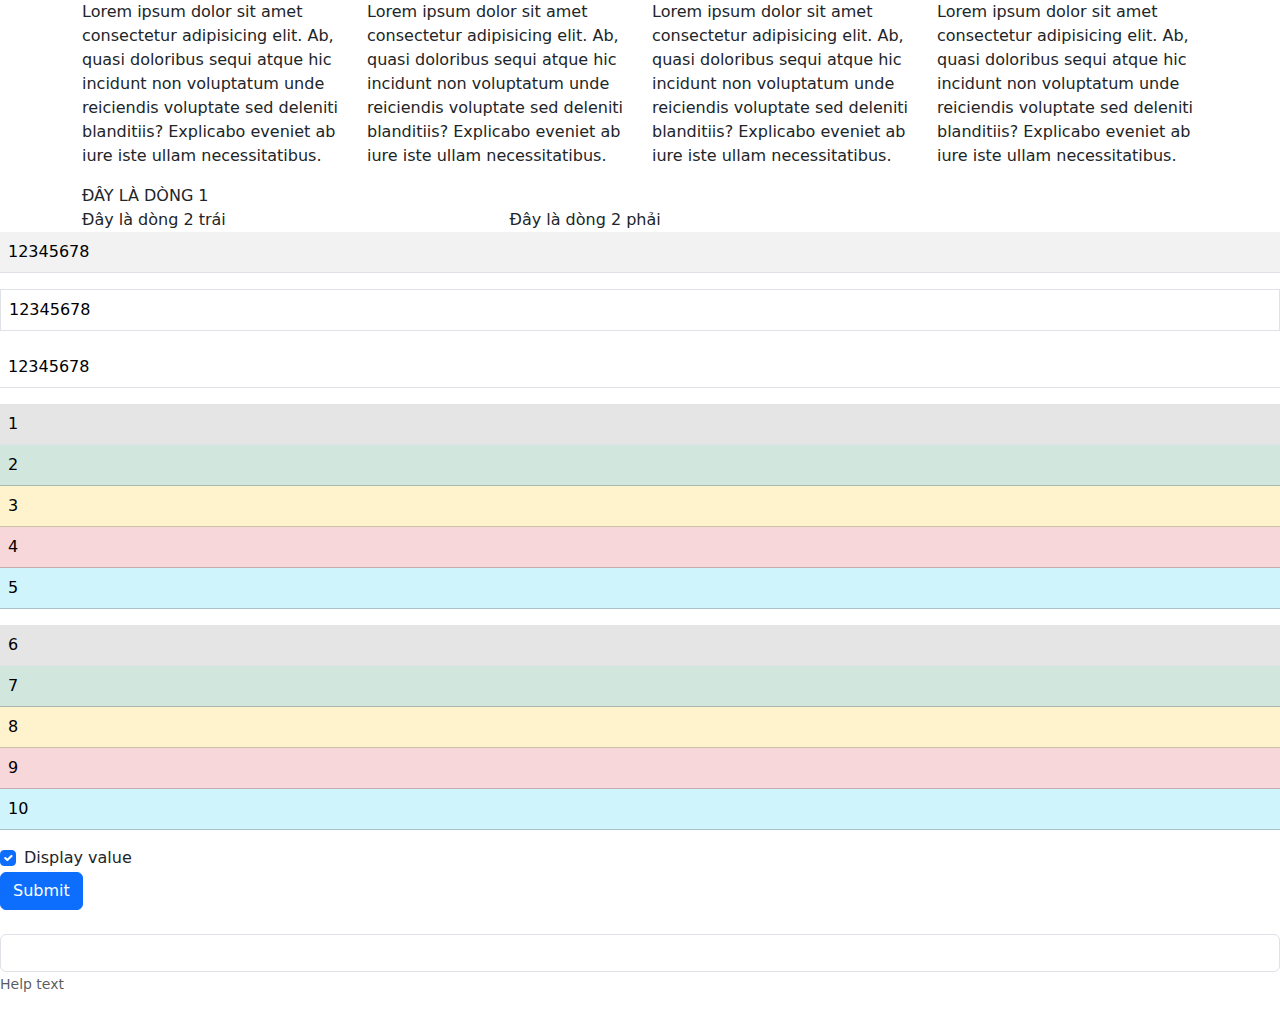
<file: bootstrap-5.1.3-dist/index.html>
<!DOCTYPE html>
<html lang="en">
  <head>
    <meta charset="UTF-8" />
    <meta http-equiv="X-UA-Compatible" content="IE=edge" />
    <meta name="viewport" content="width=device-width, initial-scale=1.0" />
    <link
      href="https://cdn.jsdelivr.net/npm/bootstrap@5.1.3/dist/css/bootstrap.min.css"
      rel="stylesheet"
    />
    <script src="https://cdn.jsdelivr.net/npm/bootstrap@5.1.3/dist/js/bootstrap.bundle.min.js"></script>
    <title>Document</title>
  </head>
  <body>
    <div class="container">
      <div class="row">
            <div class="col-md-3">
                <p>
                    Lorem ipsum dolor sit amet consectetur adipisicing elit. Ab, quasi
                    doloribus sequi atque hic incidunt non voluptatum unde reiciendis
                    voluptate sed deleniti blanditiis? Explicabo eveniet ab iure iste
                    ullam necessitatibus.
                </p>
            </div>
            <div class="col-md-3">
                <p>
                    Lorem ipsum dolor sit amet consectetur adipisicing elit. Ab, quasi
                    doloribus sequi atque hic incidunt non voluptatum unde reiciendis
                    voluptate sed deleniti blanditiis? Explicabo eveniet ab iure iste
                    ullam necessitatibus.
                </p>
            </div>
            <div class="col-md-3">
                <p>
                    Lorem ipsum dolor sit amet consectetur adipisicing elit. Ab, quasi
                    doloribus sequi atque hic incidunt non voluptatum unde reiciendis
                    voluptate sed deleniti blanditiis? Explicabo eveniet ab iure iste
                    ullam necessitatibus.
                </p>
            </div>
            <div class="col-md-3">
                <p>
                    Lorem ipsum dolor sit amet consectetur adipisicing elit. Ab, quasi
                    doloribus sequi atque hic incidunt non voluptatum unde reiciendis
                    voluptate sed deleniti blanditiis? Explicabo eveniet ab iure iste
                    ullam necessitatibus.
                </p>
            </div>
      </div>
    </div>
    <div class="container" style="border: 1px ;">
        <div class="row">
            <div class="col-md-9">
                ĐÂY LÀ DÒNG 1
                <div class="row">
                    <div class="col-md-6">
                        Đây là dòng 2 trái 
                    </div>
                    <div class="col-md-6">
                        Đây là dòng 2 phải
                    </div>
                </div>
                
            </div>
        </div>
    </div>
    <table class="table table-striped">
        <tr>
            <td>
                12345678
            </td>
        </tr>
    </table>
    <table class="table table-bordered">
        <tr>
            <td>
                12345678
            </td>
        </tr>
    </table>
    <table class="table table-condensed">
        <tr>
            <td>
                12345678
            </td>
        </tr>
    </table>
    <table class="table table-hover">
        <tr>
            <td class="table-active">
                1
            </td>
        </tr>
        <tr>
            <td class="table-success">
                2
            </td>
        </tr>
        <tr>
            <td class="table-warning">
                3
            </td>
        </tr>
        <tr>
            <td class="table-danger">
                4
            </td>
        </tr>
        <tr>
            <td class="table-info">
                5
            </td>
        </tr>
    </table>

    <div class="table-responsive">
        <table class="table table-hover">
            <tr>
                <td class="table-active">
                    6
                </td>
            </tr>
            <tr>
                <td class="table-success">
                    7
                </td>
            </tr>
            <tr>
                <td class="table-warning">
                    8
                </td>
            </tr>
            <tr>
                <td class="table-danger">
                    9
                </td>
            </tr>
            <tr>
                <td class="table-info">
                    10
                </td>
            </tr>
        </table>
    </div>

    <div class="form-check">
      <input type="checkbox" class="form-check-input" name="" id="" value="checkedValue" checked>
      <label class="form-check-label" for="">
        Display value
      </label>
    </div>
    <button type="submit" class="btn btn-primary">Submit</button>
    <div class="mb-3">
      <label for="" class="form-label"></label>
      <input type="email" class="form-control" name="" id="" aria-describedby="emailHelpId" placeholder="">
      <small id="emailHelpId" class="form-text text-muted">Help text</small>
    </div>
  </body>
</html>
</file>
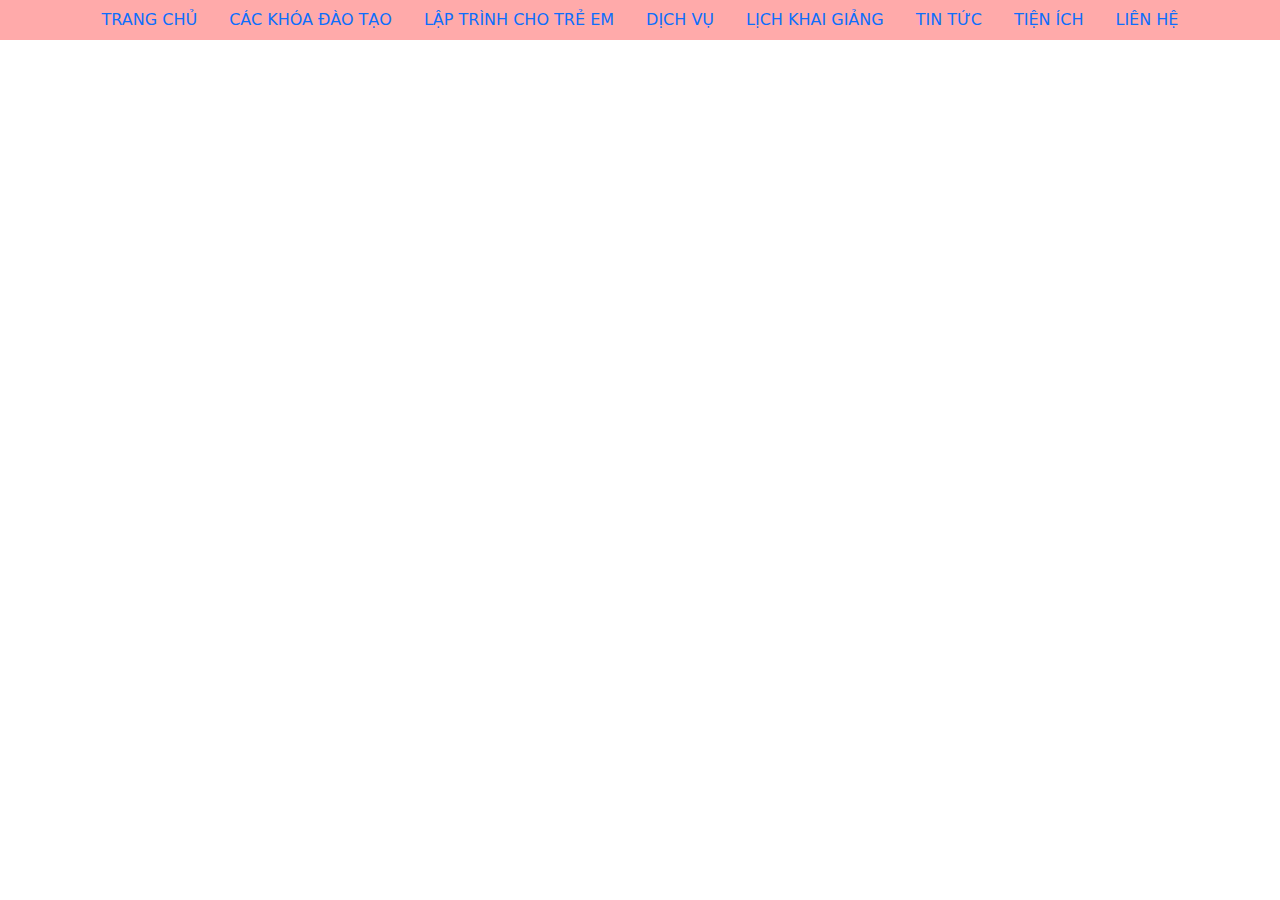
<file: bootstrap-5.1.3-dist/menu.html>
<!DOCTYPE html>
<html lang="en">
<head>
    <meta charset="UTF-8">
    <meta http-equiv="X-UA-Compatible" content="IE=edge">
    <meta name="viewport" content="width=device-width, initial-scale=1.0">
    <link
      href="https://cdn.jsdelivr.net/npm/bootstrap@5.1.3/dist/css/bootstrap.min.css"
      rel="stylesheet" />
    <script src="https://cdn.jsdelivr.net/npm/bootstrap@5.1.3/dist/js/bootstrap.bundle.min.js"></script>
    <title>Document</title>
</head>
<body>
        <ul class="nav justify-content-center" style="background-color: #faa;">
            <li class="nav-item"><a href="" class="nav-link">TRANG CHỦ</a></li>
            <li class="nav-item"><a href="" class="nav-link">CÁC KHÓA ĐÀO TẠO</a></li>
            <li class="nav-item"><a href="" class="nav-link">LẬP TRÌNH CHO TRẺ EM</a></li>
            <li class="nav-item"><a href="" class="nav-link">DỊCH VỤ</a></li>
            <li class="nav-item"><a href="" class="nav-link">LỊCH KHAI GIẢNG</a></li>
            <li class="nav-item"><a href="" class="nav-link">TIN TỨC</a></li>
            <li class="nav-item"><a href="" class="nav-link">TIỆN ÍCH</a></li>
            <li class="nav-item"><a href="" class="nav-link">LIÊN HỆ</a></li>
        </ul>          
</body>
</html>
</file>
